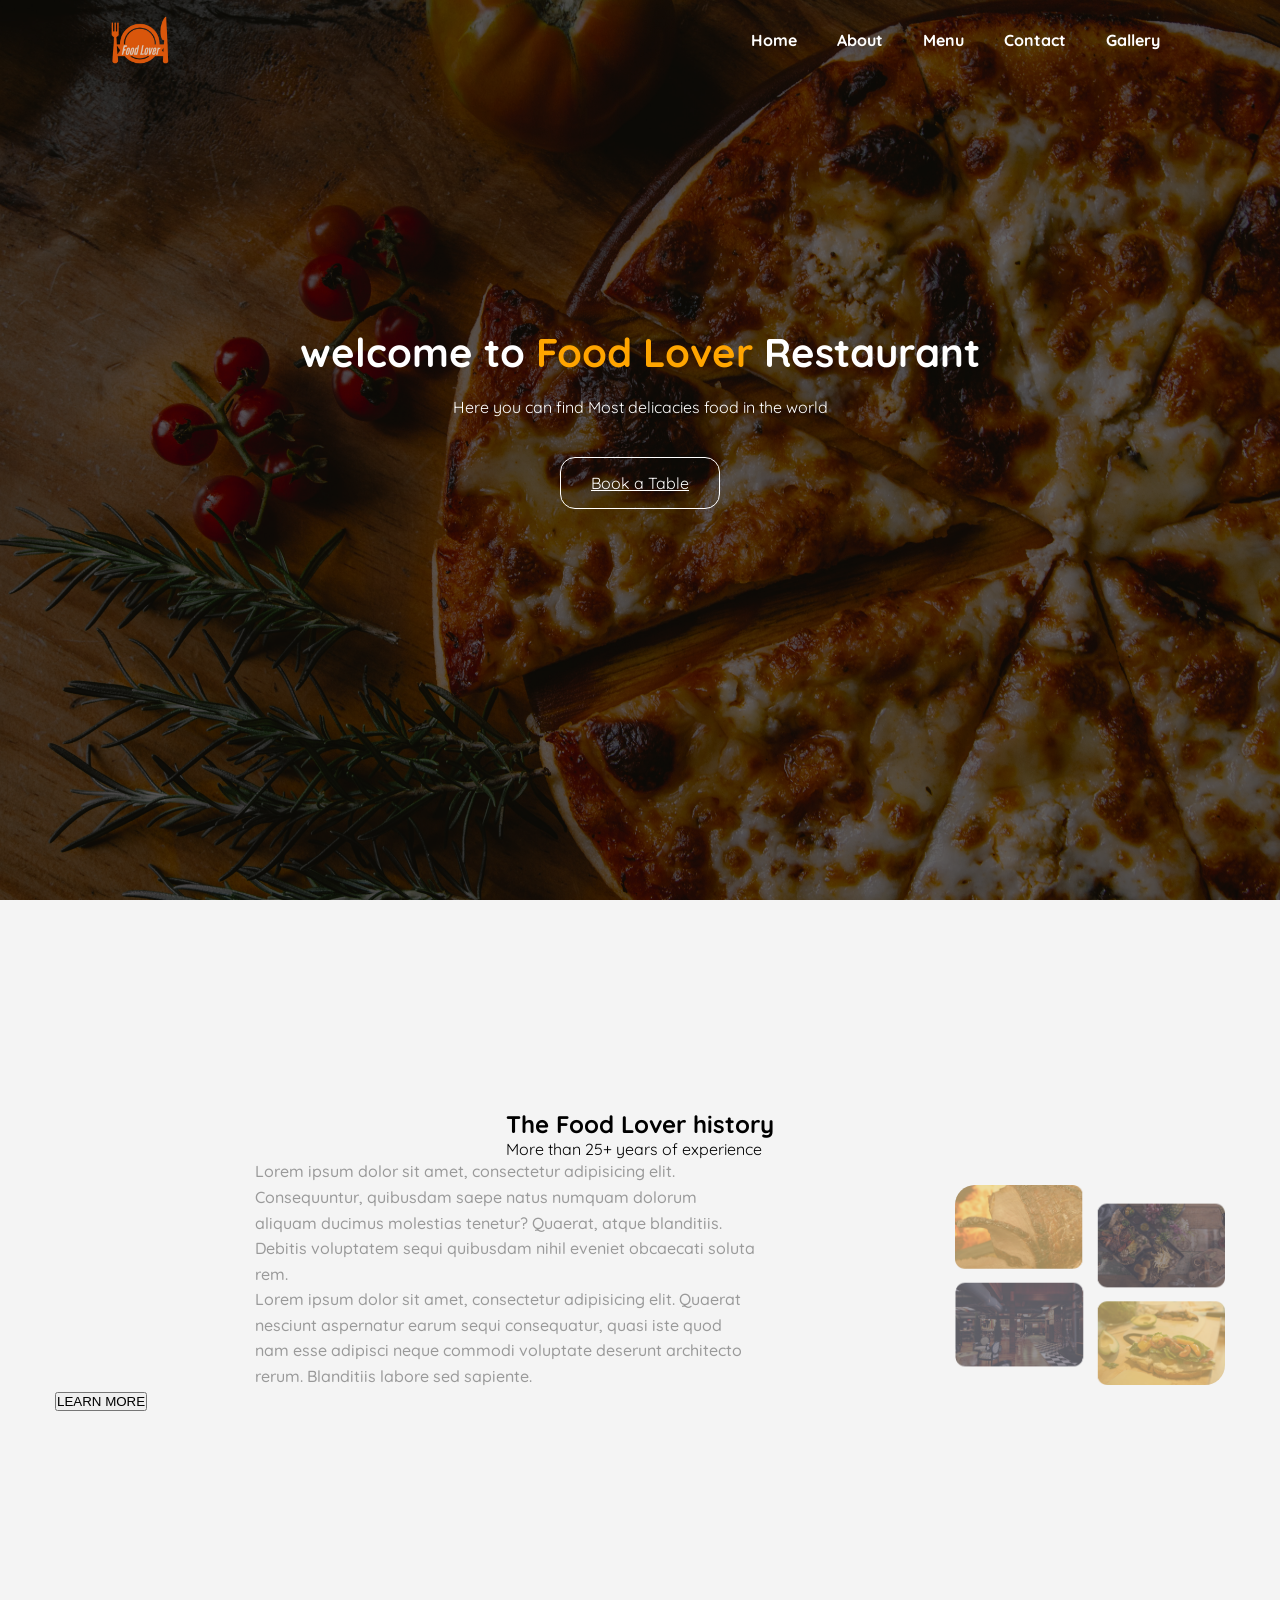
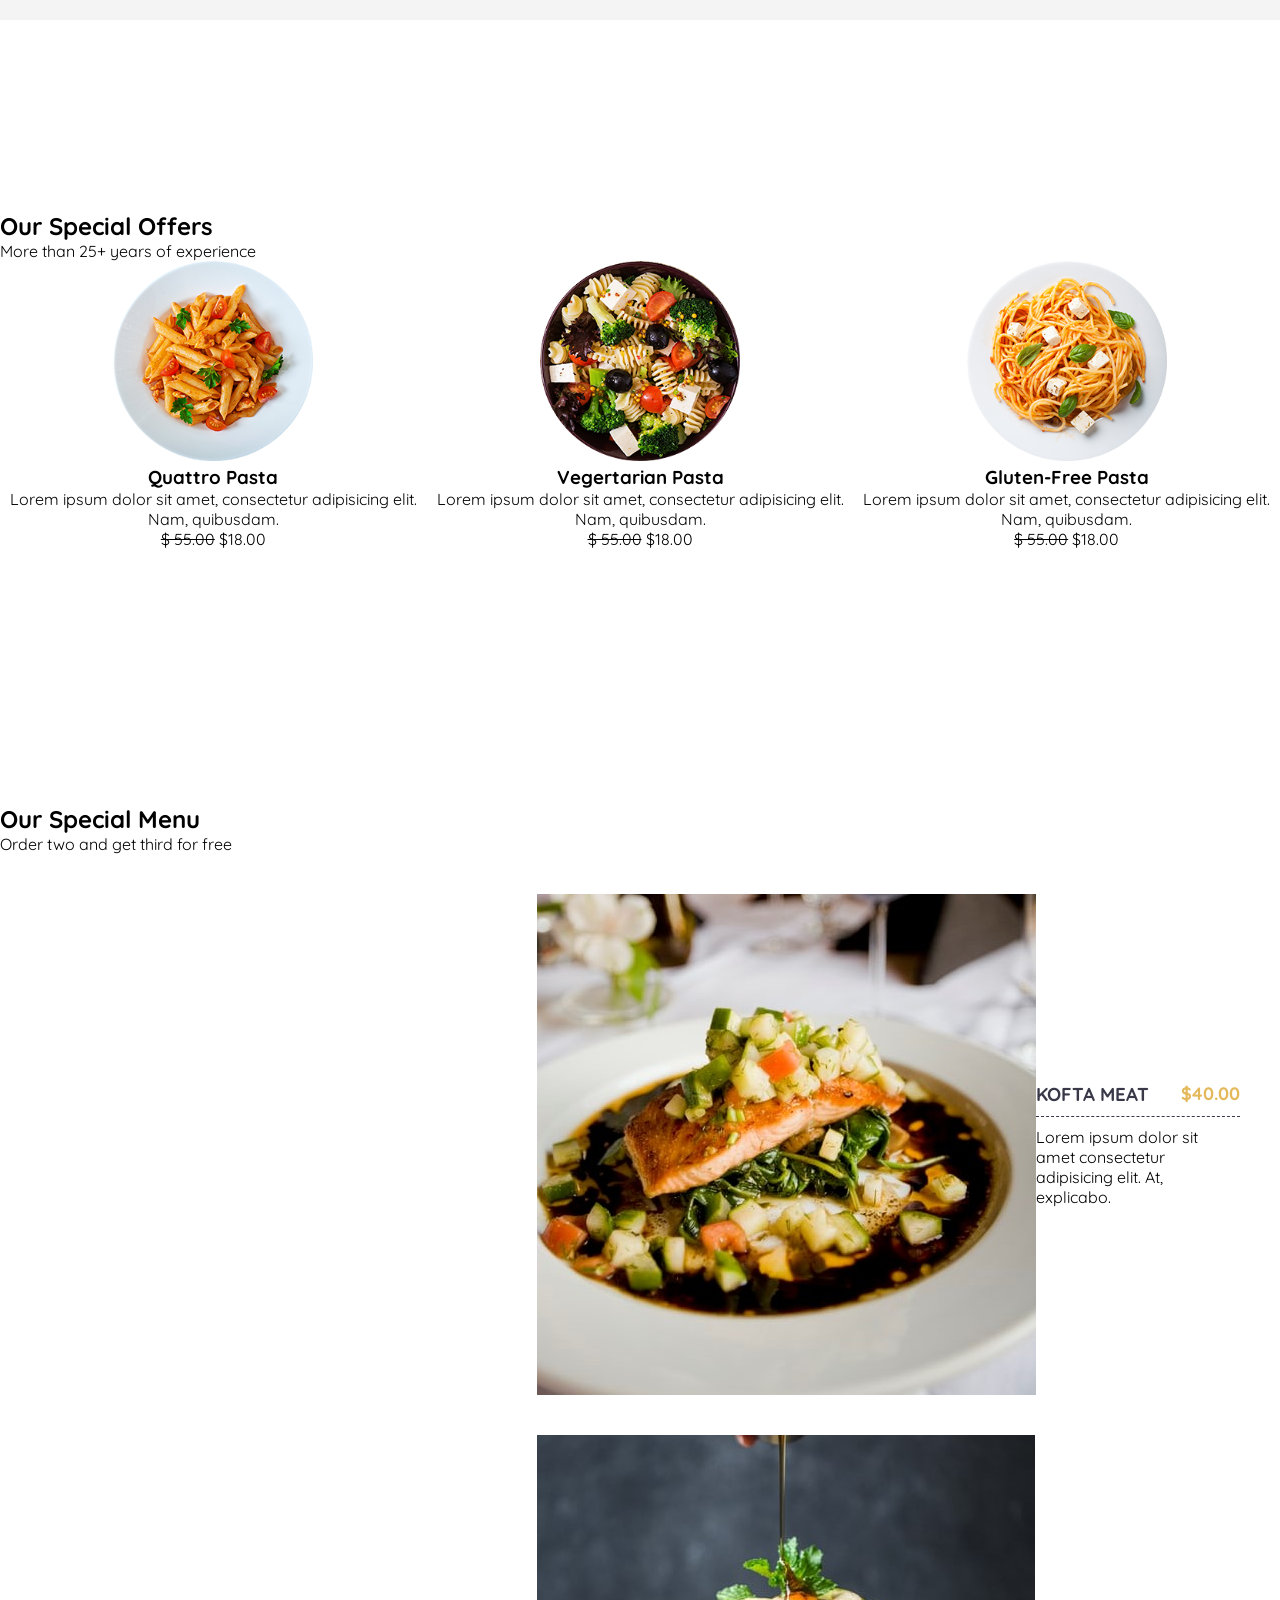
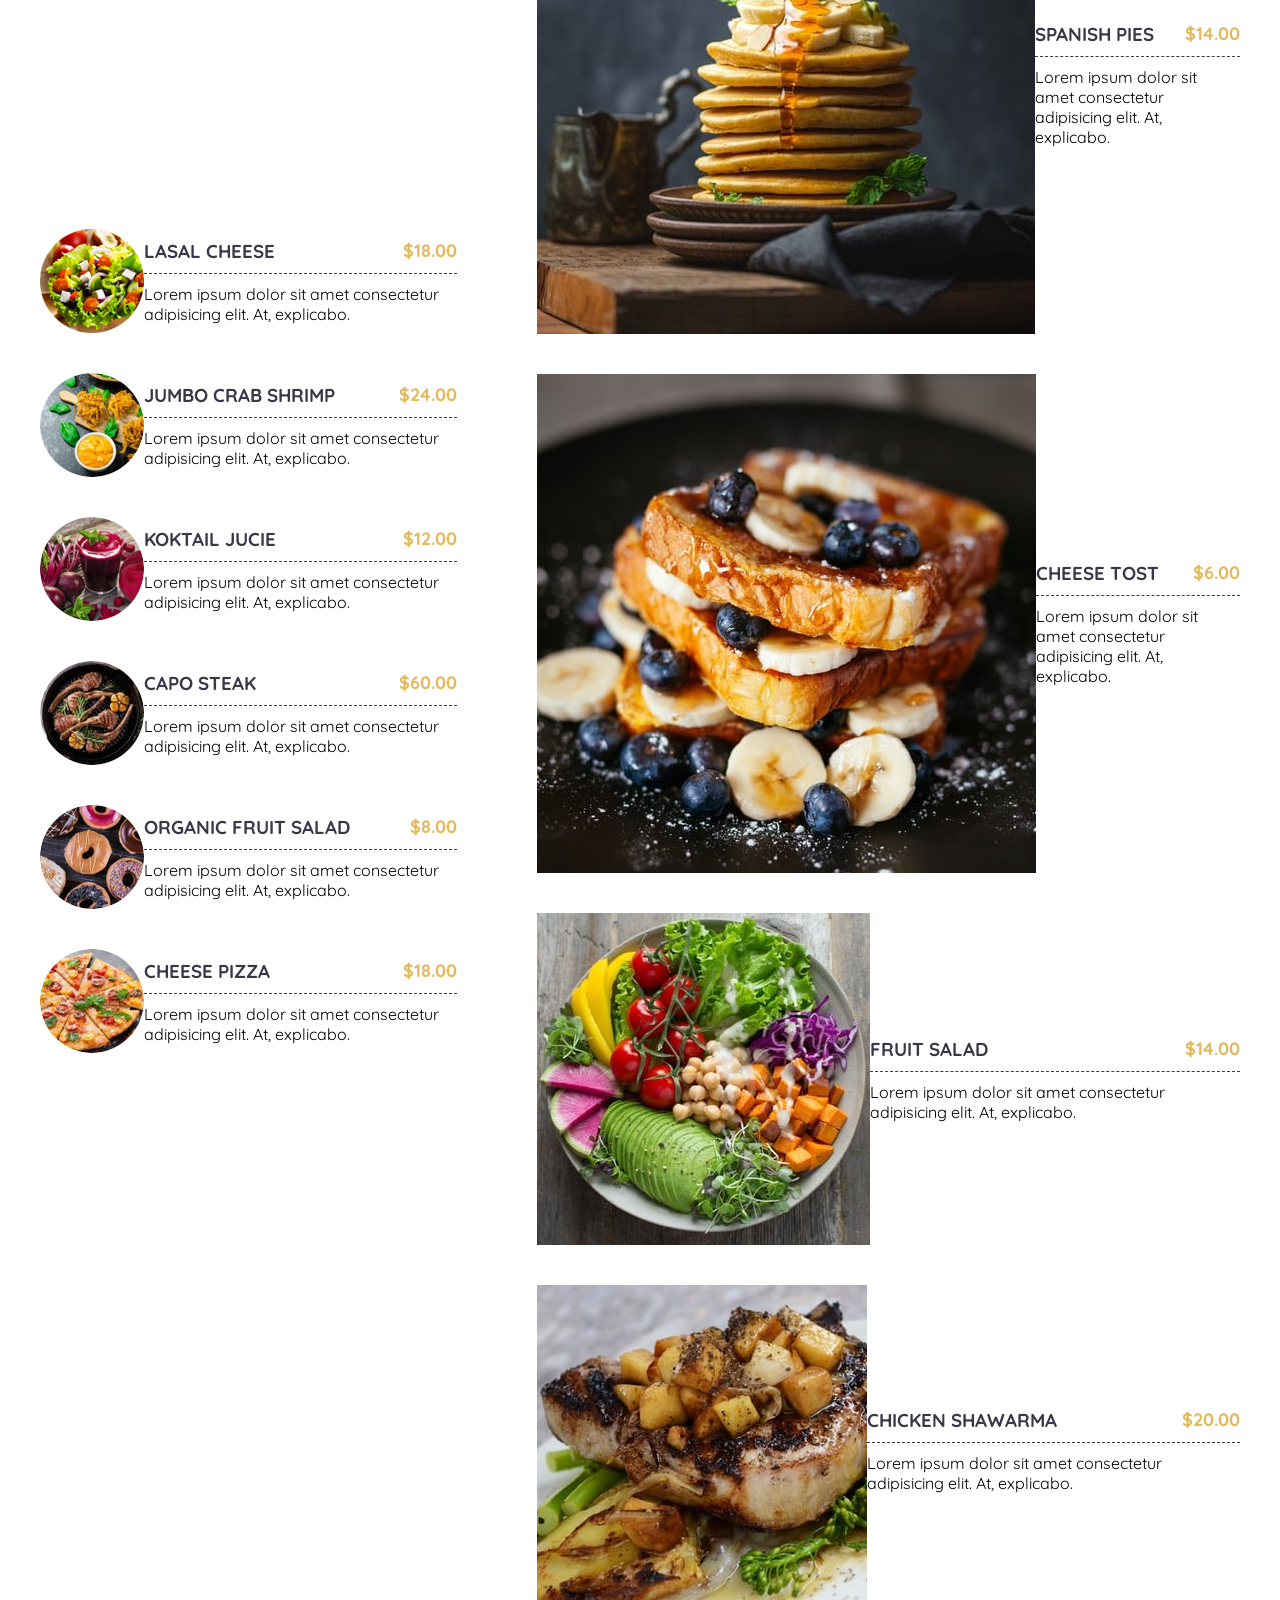
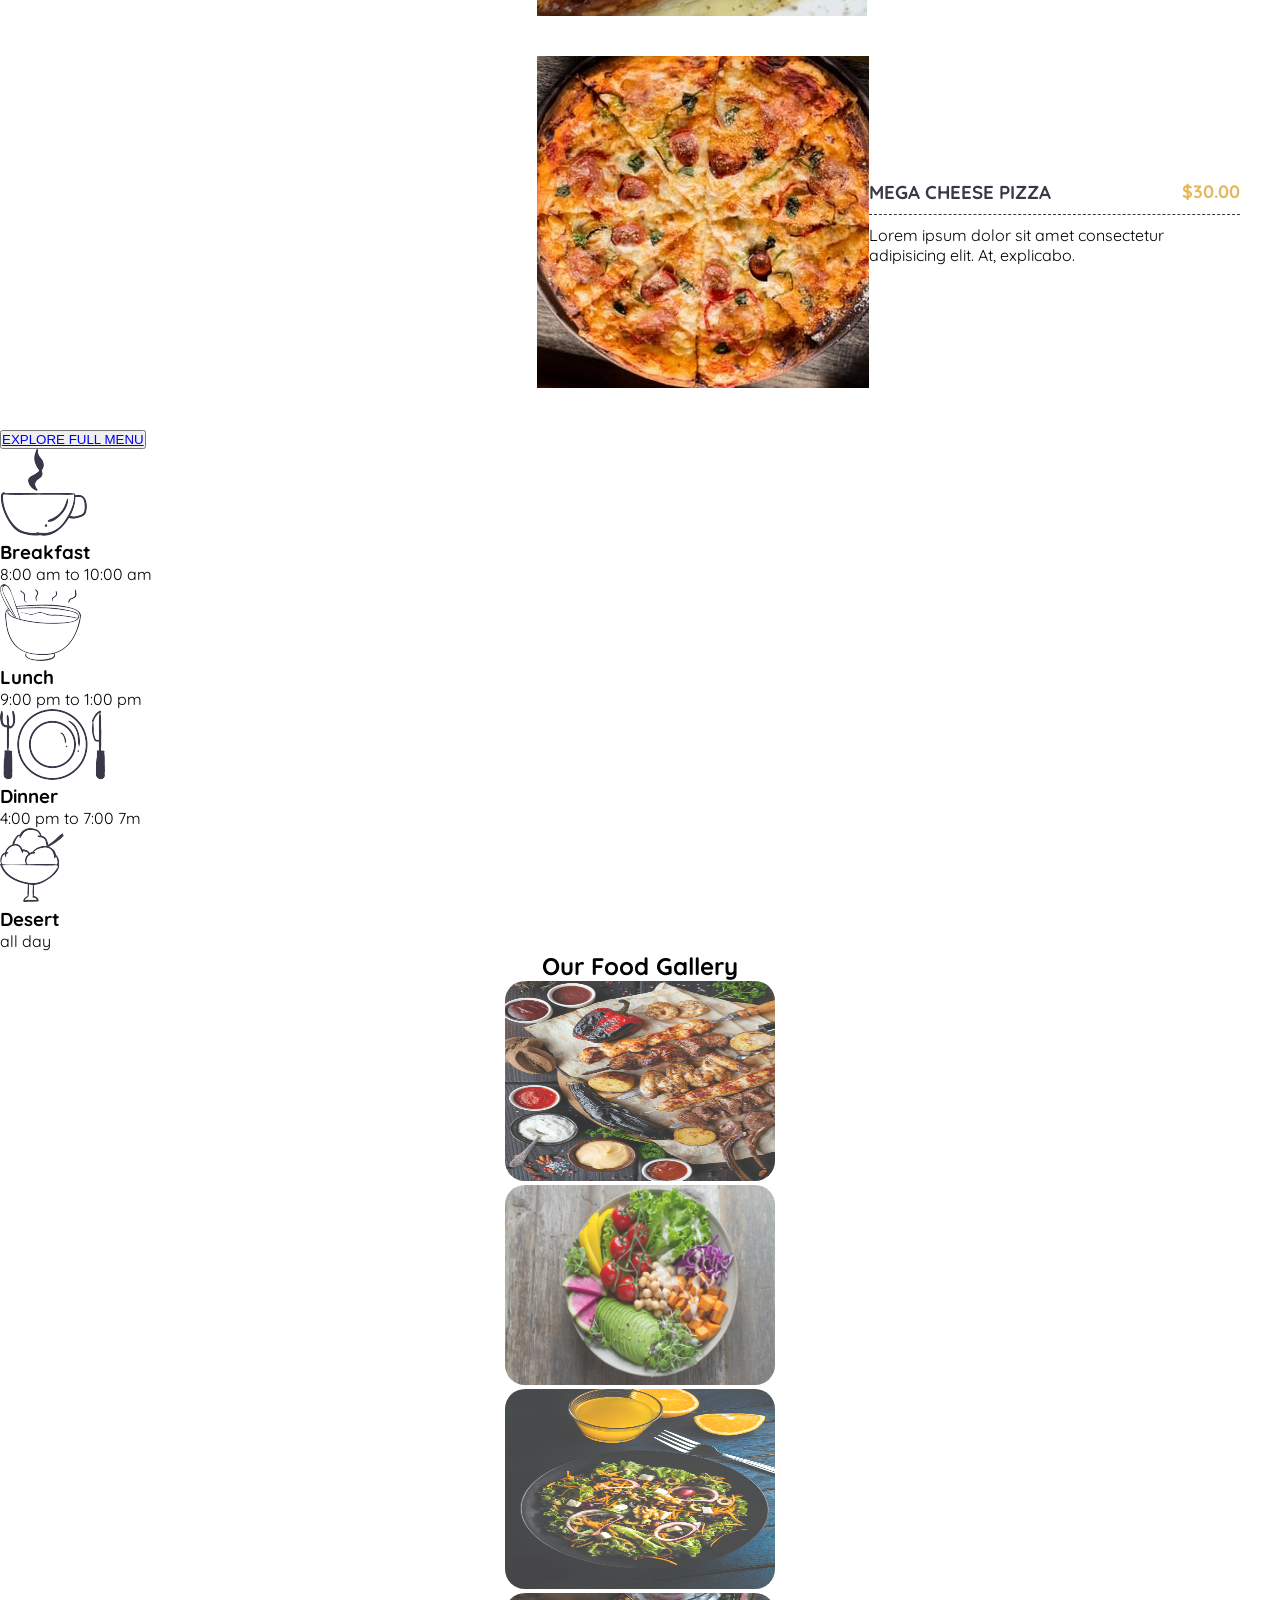
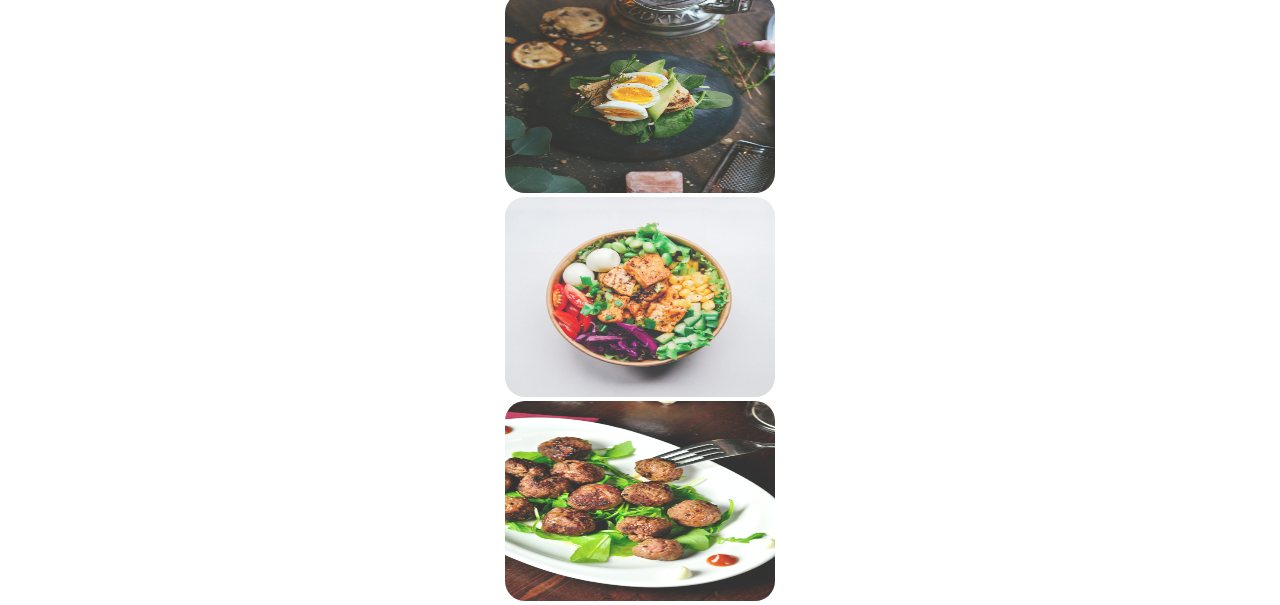
<file: index.html>
<!DOCTYPE html>
<html lang="en">
<head>
    <meta charset="UTF-8">
    <meta name="viewport" content="width=device-width, initial-scale=1.0">
    <title>Restaurant food</title>
    <link rel="preconnect" href="https://fonts.googleapis.com">
<link rel="preconnect" href="https://fonts.gstatic.com" crossorigin>
<link href="https://fonts.googleapis.com/css2?family=Google+Sans+Code:ital,wght@0,300..800;1,300..800&family=Quicksand:wght@300..700&display=swap" rel="stylesheet">
    <link rel="stylesheet" href="style.css">
    <!-- start header -->
</head>
<body>
    <header>
        
        <div id="navbar">
            
                <img src="img/logo.png" alt="logo">
            <nav>
                <ul>
                <li> <a href="#home">Home</a></li>
                <li><a href="#about">About</a> </li>
                <li><a href="#menu">Menu</a></li>
                <li><a href="#contact">Contact</a></li>
                <li><a href="#gallery">Gallery</a></li>
            </ul>
            </nav>
        </div>
        <div class="content">
            <h1>welcome to <span class="primary-text">Food Lover</span> Restaurant</h1>
            <p>Here you can find Most delicacies food in the world</p>
            <a href="#" class="btn btn-primary">Book a Table</a>
        </div>
    </header>
    <!-- end header -->
     <main>
        <!-- start section -->
        <section id="about">
            <div id="container">
                <div class="title">
                    <h2>The Food Lover history</h2>
                    <p>More than 25+ years of experience</p>
                </div>
                <div class="about-content">
                    <div>
                        <p>Lorem ipsum dolor sit amet, consectetur adipisicing elit. Consequuntur, quibusdam saepe natus
                            numquam dolorum aliquam ducimus molestias tenetur? Quaerat, atque blanditiis. Debitis
                            voluptatem
                            sequi quibusdam nihil eveniet obcaecati soluta rem.</p>
                        <p>Lorem ipsum dolor sit amet, consectetur adipisicing elit. Quaerat nesciunt aspernatur earum
                            sequi
                            consequatur, quasi iste quod nam esse adipisci neque commodi voluptate deserunt architecto
                            rerum. Blanditiis labore sed sapiente.</p>
                        <button>LEARN MORE</button>
                    </div>
                    <img src="./img/about_img.png" alt="Pizza">
                </div>
            </div>
        </section>
        <!-- end section -->
         <!-- offre start -->
           <section id="offers">
            <div class="container">
                <div class="title">
                    <h2>Our Special Offers</h2>
                    <p>More than 25+ years of experience</p>
                </div>
                <div class="offers-items">
                    <div>
                        <img src="./img/offer1.png" alt="Quattro Pasta">
                        <div>
                            <h3>Quattro Pasta</h3>
                            <p>Lorem ipsum dolor sit amet, consectetur adipisicing elit. Nam, quibusdam.</p>
                            <p><del>$ 55.00</del> <span class="primary-text">$18.00</span></p>
                        </div>
                    </div>
                    <div>
                        <img src="./img/offer2.png" alt="Vegertarian Pasta">
                        <div>
                            <h3>Vegertarian Pasta</h3>
                            <p>Lorem ipsum dolor sit amet, consectetur adipisicing elit. Nam, quibusdam.</p>
                            <p><del>$ 55.00</del> <span class="primary-text">$18.00</span></p>
                        </div>
                    </div>
                    <div>
                        <img src="./img/offer3.png" alt="Quattro Pasta">
                        <div>
                            <h3>Gluten-Free Pasta</h3>
                            <p>Lorem ipsum dolor sit amet, consectetur adipisicing elit. Nam, quibusdam.</p>
                            <p><del>$ 55.00</del> <span class="primary-text">$18.00</span></p>
                        </div>
                    </div>
                </div>
            </div>
        </section>
        <!-- start Menu -->
          <section id="menu">
            <div class="container">
                <div class="title">
                    <h2>Our Special Menu</h2>
                    <p>Order two and get third for free</p>
                </div>
                <div class="menu-items">
                    <div class="menu-items-left">
                        <div class="menu-item">
                            <img src="./img/food1.png" alt="LASAL Cheese">
                            <div>
                                <h3>LASAL CHEESE <span class="primary-text">$18.00</span></h3>
                                <p>Lorem ipsum dolor sit amet consectetur adipisicing elit. At, explicabo.</p>
                            </div>
                        </div>
                        <div class="menu-item">
                            <img src="./img/food2.png" alt="JUMBO CRAB SHRIMP">
                            <div>
                                <h3>JUMBO CRAB SHRIMP <span class="primary-text">$24.00</span></h3>
                                <p>Lorem ipsum dolor sit amet consectetur adipisicing elit. At, explicabo.</p>
                            </div>
                        </div>
                        <div class="menu-item">
                            <img src="./img/food3.png" alt="KOKTAIL JUCIE">
                            <div>
                                <h3>KOKTAIL JUCIE <span class="primary-text">$12.00</span></h3>
                                <p>Lorem ipsum dolor sit amet consectetur adipisicing elit. At, explicabo.</p>
                            </div>
                        </div>
                        <div class="menu-item">
                            <img src="./img/food4.png" alt="CAPO STEAK">
                            <div>
                                <h3>CAPO STEAK <span class="primary-text">$60.00</span></h3>
                                <p>Lorem ipsum dolor sit amet consectetur adipisicing elit. At, explicabo.</p>
                            </div>
                        </div>
                        <div class="menu-item">
                            <img src="./img/food5.png" alt="ORGANIC FRUIT SALAD">
                            <div>
                                <h3>ORGANIC FRUIT SALAD <span class="primary-text">$8.00</span></h3>
                                <p>Lorem ipsum dolor sit amet consectetur adipisicing elit. At, explicabo.</p>
                            </div>
                        </div>
                        <div class="menu-item">
                            <img src="./img/food6.png" alt="CHEESE PIZZA">
                            <div>
                                <h3>CHEESE PIZZA <span class="primary-text">$18.00</span></h3>
                                <p>Lorem ipsum dolor sit amet consectetur adipisicing elit. At, explicabo.</p>
                            </div>
                        </div>
                    </div>
                    <div class="menu-items-right">
                        <div class="menu-item">
                            <img src="./img/food7.jpeg" alt="KOFTA MEAT">
                            <div>
                                <h3>KOFTA MEAT <span class="primary-text">$40.00</span></h3>
                                <p>Lorem ipsum dolor sit amet consectetur adipisicing elit. At, explicabo.</p>
                            </div>
                        </div>
                        <div class="menu-item">
                            <img src="./img/food8.jpeg" alt="SPANISH PIES">
                            <div>
                                <h3>SPANISH PIES <span class="primary-text">$14.00</span></h3>
                                <p>Lorem ipsum dolor sit amet consectetur adipisicing elit. At, explicabo.</p>
                            </div>
                        </div>
                        <div class="menu-item">
                            <img src="./img/food9.jpeg" alt="CHEESE TOST">
                            <div>
                                <h3>CHEESE TOST <span class="primary-text">$6.00</span></h3>
                                <p>Lorem ipsum dolor sit amet consectetur adipisicing elit. At, explicabo.</p>
                            </div>
                        </div>
                        <div class="menu-item">
                            <img src="./img/food10.jpeg" alt="FRUIT SALAD">
                            <div>
                                <h3>FRUIT SALAD <span class="primary-text">$14.00</span></h3>
                                <p>Lorem ipsum dolor sit amet consectetur adipisicing elit. At, explicabo.</p>
                            </div>
                        </div>
                        <div class="menu-item">
                            <img src="./img/food11.jpeg" alt="CHICKEN SHAWARMA">
                            <div>
                                <h3>CHICKEN SHAWARMA <span class="primary-text">$20.00</span></h3>
                                <p>Lorem ipsum dolor sit amet consectetur adipisicing elit. At, explicabo.</p>
                            </div>
                        </div>
                        <div class="menu-item">
                            <img src="./img/food12.jpeg" alt="MEGA CHEESE PIZZA">
                            <div>
                                <h3>MEGA CHEESE PIZZA <span class="primary-text">$30.00</span></h3>
                                <p>Lorem ipsum dolor sit amet consectetur adipisicing elit. At, explicabo.</p>
                            </div>
                        </div>
                    </div>
                </div>
                <button class="btn btn-third"><a href="#">EXPLORE FULL MENU</a></button>
            </div>
        </section>
         <!-- end Menu -->
          <!-- start daytime -->
        <section id="day-time">
            <div id="daytime">
                <div  id="elements">
                    <img src="img/breckfastIcon.png" alt="">
                    <h3>Breakfast</h3>
                    <p>8:00 am to 10:00 am</p>
                </div>
                <div id="elements">
                    <img src="img/lunchIcon.png" alt="">
                    <h3>Lunch</h3>
                    <p>9:00 pm to 1:00 pm</p>
                </div>
                <div id="elements">
                    <img src="img/dinnerIcon.png" alt="">
                    <h3>Dinner</h3>
                    <p>4:00 pm to 7:00 7m</p>
                </div>
                <div id="elements">
                    <img src="img/dessertIcon.png" alt="">
                    <h3>Desert</h3>
                    <p>all day</p>
                </div>
                
            </div>

        </section>
        <!-- end day time -->
         <!-- start gallery -->
          <section id="gallery">
            <div id="container">
                <div id="title">
                    <h2>Our Food Gallery</h2>
                </div>
                <div id="items-gallery">
                    <div id="row1">
                        <div id="item">
                            <img src="img/gallery1.jpeg" alt="">
                        </div>

                        <div id="item"><img src="img/gallery2.jpeg" alt=""></div>
                    </div>
                    <div id="row2">
                        <div id="item">
                            <img src="img/gallery3.jpeg" alt="">
                        </div>
                        <div id="item"><img src="img/gallery4.jpeg" alt=""></div>
                    </div>
                    <div id="row3">
                        <div id="item">
                            <img src="img/gallery5.jpeg" alt="">
                        </div>
                        <div id="item"><img src="img/gallery6.jpeg" alt=""></div>
                    </div>

                </div>

            </div>
          </section>
          <!-- end gallery -->

     </main>

    
</body>
</html>
</file>
<file: style.css>
/* ------------------- Base Styles ------------------- */
* {
  padding: 0;
  margin: 0;
  box-sizing: border-box;
}

body {
  font-family: "Quicksand", sans-serif;
}

/* Navbar */
#navbar {
  display: flex;
  justify-content: space-between;
  align-items: center;
}

#navbar img {
  margin-left: 100px;
  width: 80px;
}

#navbar ul {
  display: flex;
  margin-right: 100px;
  list-style: none;
}

#navbar ul li a {
  padding: 15px 20px;
  color: #fff;
  font-weight: bolder;
  text-decoration: none;
}

#navbar ul li a:hover {
  border-bottom: 2px solid #e4b95b;
}

/* Header */
header {
  height: 100vh;
  background: url(img/home_bg.jpeg) no-repeat center center/cover;
  position: relative;
}

header::before {
  content: "";
  position: absolute;
  top: 0; left: 0;
  height: 100%; width: 100%;
  background: rgba(0,0,0,0.6);
}

header * { z-index: 10; }

header .content {
  display: flex;
  flex-direction: column;
  justify-content: center;
  align-items: center;
  height: 75%;
}

header .content h1 {
  font-size: 40px;
  color: #fff;
}

header .content p {
  margin: 20px 0 40px;
  color: #fff;
}

header .content span { color: orange; }

header .btn {
  display: inline-block;
  padding: 15px 30px;
  border-radius: 15px;
  border: 1px solid #fff;
  color: #fff;
}

header .btn:hover { background: orange; }

/* About */
#about {
  height: 80vh;
  background: #f4f4f4;
  display: flex;
  justify-content: center;
  align-items: center;
}

#about .about-content {
  display: flex;
  justify-content: space-evenly;
  align-items: center;
}

#about .about-content p {
  width: 500px;
  line-height: 1.6;
  color: #9a9a9a;
  font-weight: 500;
  margin: 0 200px;
}

#about img { max-width: 450px; }

/* Offers */
#offers {
  height: 80vh;
  background: url("./img/offer-background.jpg") center center/cover fixed;
  display: flex;
  flex-direction: column;
  justify-content: center;
  margin-bottom: 4rem;
}

#offers .offers-items {
  display: flex;
  justify-content: space-around;
  align-items: center;
  text-align: center;
}

#offers .offers-items img { width: 200px; }

/* Menu */
.menu-items {
  display: flex;
  align-items: center;
  justify-content: center;
}

.menu-item {
  display: flex;
  justify-content: center;
  align-items: center;
  margin: 40px;
}

.menu-item h3 {
  color: #383848;
  border-bottom: 1px dashed;
  padding-bottom: 10px;
  margin-bottom: 10px;
  position: relative;
}

.menu-item span {
  position: absolute;
  right: 0;
  color: #e4b95b;
  font-size: 18px;
  font-weight: 700;
}

/* Gallery */
#container {
  display: flex;
  flex-direction: column;
  align-items: center;
  justify-content: center;
}

#container img {
  width: 270px;
  height: 200px;
  border-radius: 20px;
  opacity: 0.8;
}

#container img:hover { opacity: 1; }

/* ------------------- Responsive ------------------- */
@media (max-width: 768px) {
  #navbar {
    flex-direction: column;
    justify-content: center;
    align-items: center;
  }

  #navbar img {
    margin: 0 0 10px 0;
  }

  #navbar ul {
    flex-direction: column;
    margin: 0;
  }

  #navbar ul li a {
    padding: 10px;
    font-size: 14px;
  }

  header .content h1 { font-size: 28px; text-align: center; }
  header .content p { font-size: 14px; text-align: center; }

  #about .about-content {
    flex-direction: column;
    text-align: center;
  }

  #about .about-content p {
    margin: 20px 0;
    width: 90%;
  }

  #about img {
    max-width: 90%;
    margin-top: 20px;
  }

  #offers .offers-items {
    flex-direction: column;
  }

  #offers .offers-items img {
    width: 150px;
    margin-bottom: 20px;
  }

  .menu-items {
    flex-direction: column;
  }

  .menu-item {
    margin: 20px 0;
  }

  #container img {
    width: 90%;
    height: auto;
  }
}

@media (max-width: 480px) {
  header .content h1 { font-size: 22px; }
  header .content p { font-size: 12px; }
  #navbar ul li a { font-size: 12px; }
}
</file>
